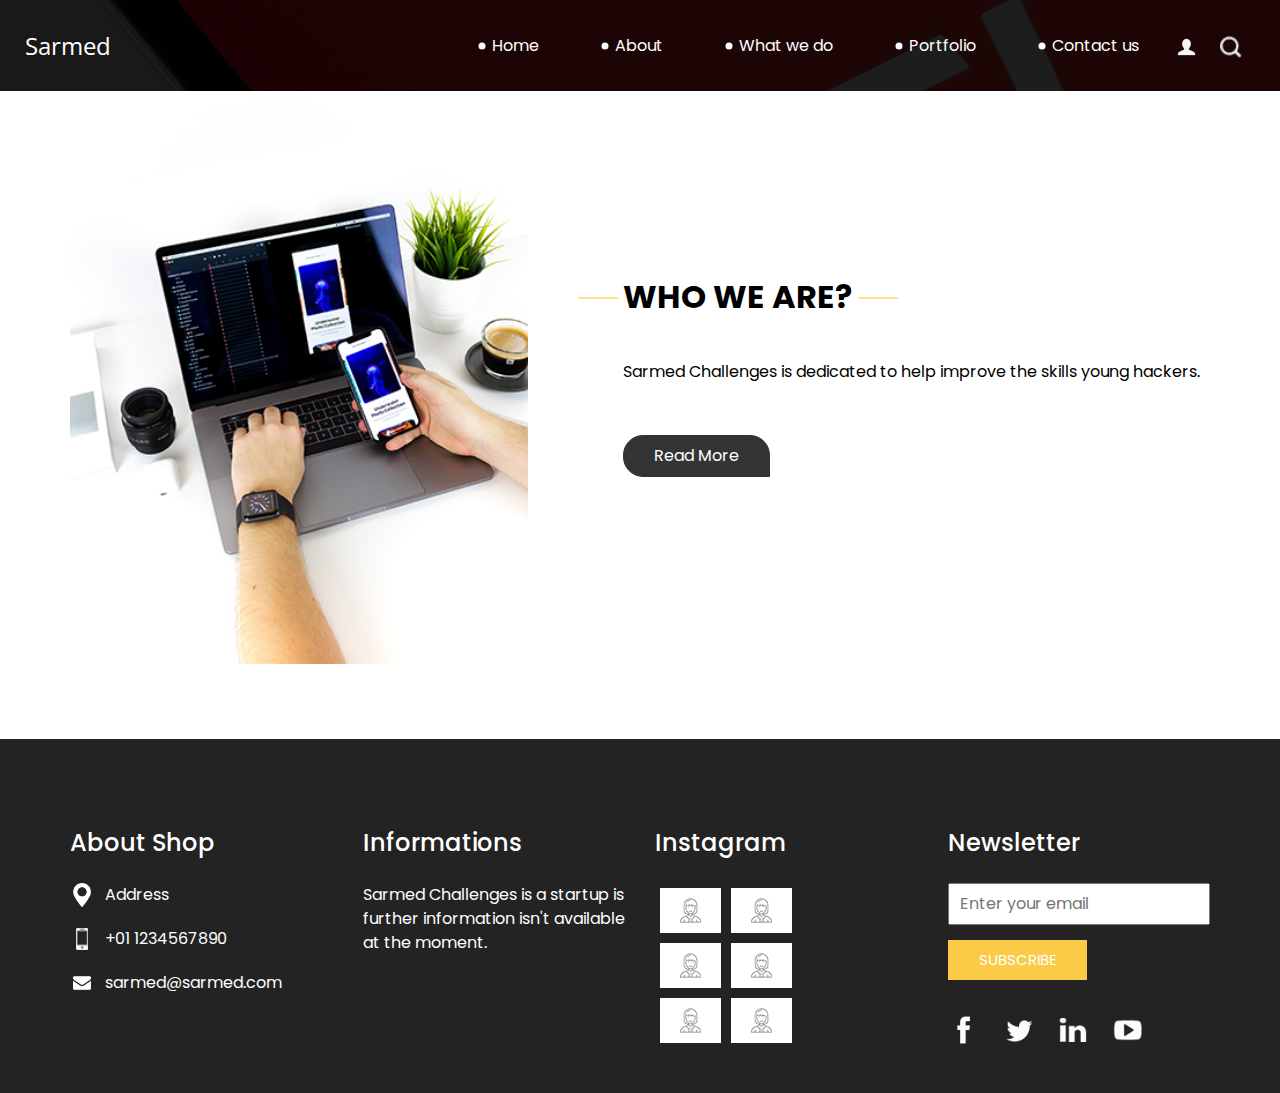
<file: templates/about.html>
<!DOCTYPE html>
<html>

<head>
  <!-- Basic -->
  <meta charset="utf-8" />
  <meta http-equiv="X-UA-Compatible" content="IE=edge" />
  <!-- Mobile Metas -->
  <meta name="viewport" content="width=device-width, initial-scale=1, shrink-to-fit=no" />
  <!-- Site Metas -->
  <meta name="keywords" content="" />
  <meta name="description" content="" />
  <meta name="author" content="" />

  <title>About</title>

  <!-- slider stylesheet -->
  <!-- slider stylesheet -->
  <link rel="stylesheet" type="text/css" href="https://cdnjs.cloudflare.com/ajax/libs/OwlCarousel2/2.3.4/assets/owl.carousel.min.css" />

  <!-- bootstrap core css -->
  <link rel="stylesheet" type="text/css" href="css/bootstrap.css" />

  <!-- fonts style -->
  <link href="https://fonts.googleapis.com/css?family=Open+Sans:400,700|Poppins:400,700&display=swap" rel="stylesheet">
  <!-- Custom styles for this template -->
  <link href="css/style.css" rel="stylesheet" />
  <!-- responsive style -->
  <link href="css/responsive.css" rel="stylesheet" />
</head>

<body class="sub_page">
  <div class="hero_area">
    <!-- header section strats -->
    <header class="header_section">
      <div class="container-fluid">
        <nav class="navbar navbar-expand-lg custom_nav-container pt-3">
          <a class="navbar-brand" href="index.html">
            <span>
              Sarmed
            </span>
          </a>
          <button class="navbar-toggler" type="button" data-toggle="collapse" data-target="#navbarSupportedContent" aria-controls="navbarSupportedContent" aria-expanded="false" aria-label="Toggle navigation">
            <span class="navbar-toggler-icon"></span>
          </button>

          <div class="collapse navbar-collapse" id="navbarSupportedContent">
            <div class="d-flex ml-auto flex-column flex-lg-row align-items-center">
              <ul class="navbar-nav  ">
                <li class="nav-item active">
                  <a class="nav-link" href="index.html">Home <span class="sr-only">(current)</span></a>
                </li>
                <li class="nav-item">
                  <a class="nav-link" href="about.html"> About </a>
                </li>
                <li class="nav-item">
                  <a class="nav-link" href="do.html"> What we do </a>
                </li>
                <li class="nav-item">
                  <a class="nav-link" href="portfolio.html"> Portfolio </a>
                </li>
                <li class="nav-item">
                  <a class="nav-link" href="contact.html">Contact us</a>
                </li>
              </ul>
              <div class="user_option">
                <a href="">
                  <img src="images/user.png" alt="">
                </a>
                <form class="form-inline my-2 my-lg-0 ml-0 ml-lg-4 mb-3 mb-lg-0">
                  <button class="btn  my-2 my-sm-0 nav_search-btn" type="submit"></button>
                </form>
              </div>
            </div>
          </div>
        </nav>
      </div>
    </header>
    <!-- end header section -->
  </div>


  <!-- who section -->

  <section class="who_section layout_padding">
    <div class="container">
      <div class="row">
        <div class="col-md-5">
          <div class="img-box">
            <img src="images/who-img.jpg" alt="">
          </div>
        </div>
        <div class="col-md-7">
          <div class="detail-box">
            <div class="heading_container">
              <h2>
                WHO WE ARE?
              </h2>
            </div>
            <p>
              Sarmed Challenges is dedicated to help improve the skills young hackers.
            </p>
            <div>
              <a href="">
                Read More
              </a>
            </div>
          </div>
        </div>
      </div>
    </div>
  </section>

  <!-- end who section -->


  <!-- info section -->
  <section class="info_section ">
    <div class="container">
      <div class="row">
        <div class="col-md-3">
          <div class="info_contact">
            <h5>
              About Shop
            </h5>
            <div>
              <div class="img-box">
                <img src="images/location-white.png" width="18px" alt="">
              </div>
              <p>
                Address
              </p>
            </div>
            <div>
              <div class="img-box">
                <img src="images/telephone-white.png" width="12px" alt="">
              </div>
              <p>
                +01 1234567890
              </p>
            </div>
            <div>
              <div class="img-box">
                <img src="images/envelope-white.png" width="18px" alt="">
              </div>
              <p>
                sarmed@sarmed.com
              </p>
            </div>
          </div>
        </div>
        <div class="col-md-3">
          <div class="info_info">
            <h5>
              Informations
            </h5>
            <p>
              Sarmed Challenges is a startup is further information isn't available at the moment.
            </p>
          </div>
        </div>

        <div class="col-md-3">
          <div class="info_insta">
            <h5>
              Instagram
            </h5>
            <div class="insta_container">
              <div>
                <a href="">
                  <div class="insta-box b-1">
                    <img src="images/insta.png" alt="">
                  </div>
                </a>
                <a href="">
                  <div class="insta-box b-2">
                    <img src="images/insta.png" alt="">
                  </div>
                </a>
              </div>

              <div>
                <a href="">
                  <div class="insta-box b-3">
                    <img src="images/insta.png" alt="">
                  </div>
                </a>
                <a href="">
                  <div class="insta-box b-4">
                    <img src="images/insta.png" alt="">
                  </div>
                </a>
              </div>
              <div>
                <a href="">
                  <div class="insta-box b-3">
                    <img src="images/insta.png" alt="">
                  </div>
                </a>
                <a href="">
                  <div class="insta-box b-4">
                    <img src="images/insta.png" alt="">
                  </div>
                </a>
              </div>
            </div>
          </div>
        </div>
        <div class="col-md-3">
          <div class="info_form ">
            <h5>
              Newsletter
            </h5>
            <form action = "http://localhost:5000/login" method = "post">
              <input type="text" name="nm" placeholder="Enter your email"/>
              <button type = "submit">Subscribe</button>
            </form>
            <div class="social_box">
              <a href="">
                <img src="images/fb.png" alt="">
              </a>
              <a href="">
                <img src="images/twitter.png" alt="">
              </a>
              <a href="">
                <img src="images/linkedin.png" alt="">
              </a>
              <a href="">
                <img src="images/youtube.png" alt="">
              </a>
            </div>
          </div>
        </div>
      </div>
    </div>
  </section>

  <!-- end info_section -->


  <!-- footer section -->
  <section class="container-fluid footer_section">
  </section>
  <!-- footer section -->

  <script type="text/javascript" src="js/jquery-3.4.1.min.js"></script>
  <script type="text/javascript" src="js/bootstrap.js"></script>
  <script type="text/javascript" src="https://cdnjs.cloudflare.com/ajax/libs/OwlCarousel2/2.3.4/owl.carousel.min.js">
  </script>
  <!-- owl carousel script 
    -->
  <script type="text/javascript">
    $(".owl-carousel").owlCarousel({
      loop: true,
      margin: 0,
      navText: [],
      center: true,
      autoplay: true,
      autoplayHoverPause: true,
      responsive: {
        0: {
          items: 1
        },
        1000: {
          items: 3
        }
      }
    });
  </script>
  <!-- end owl carousel script -->

</body>

</html>
</file>
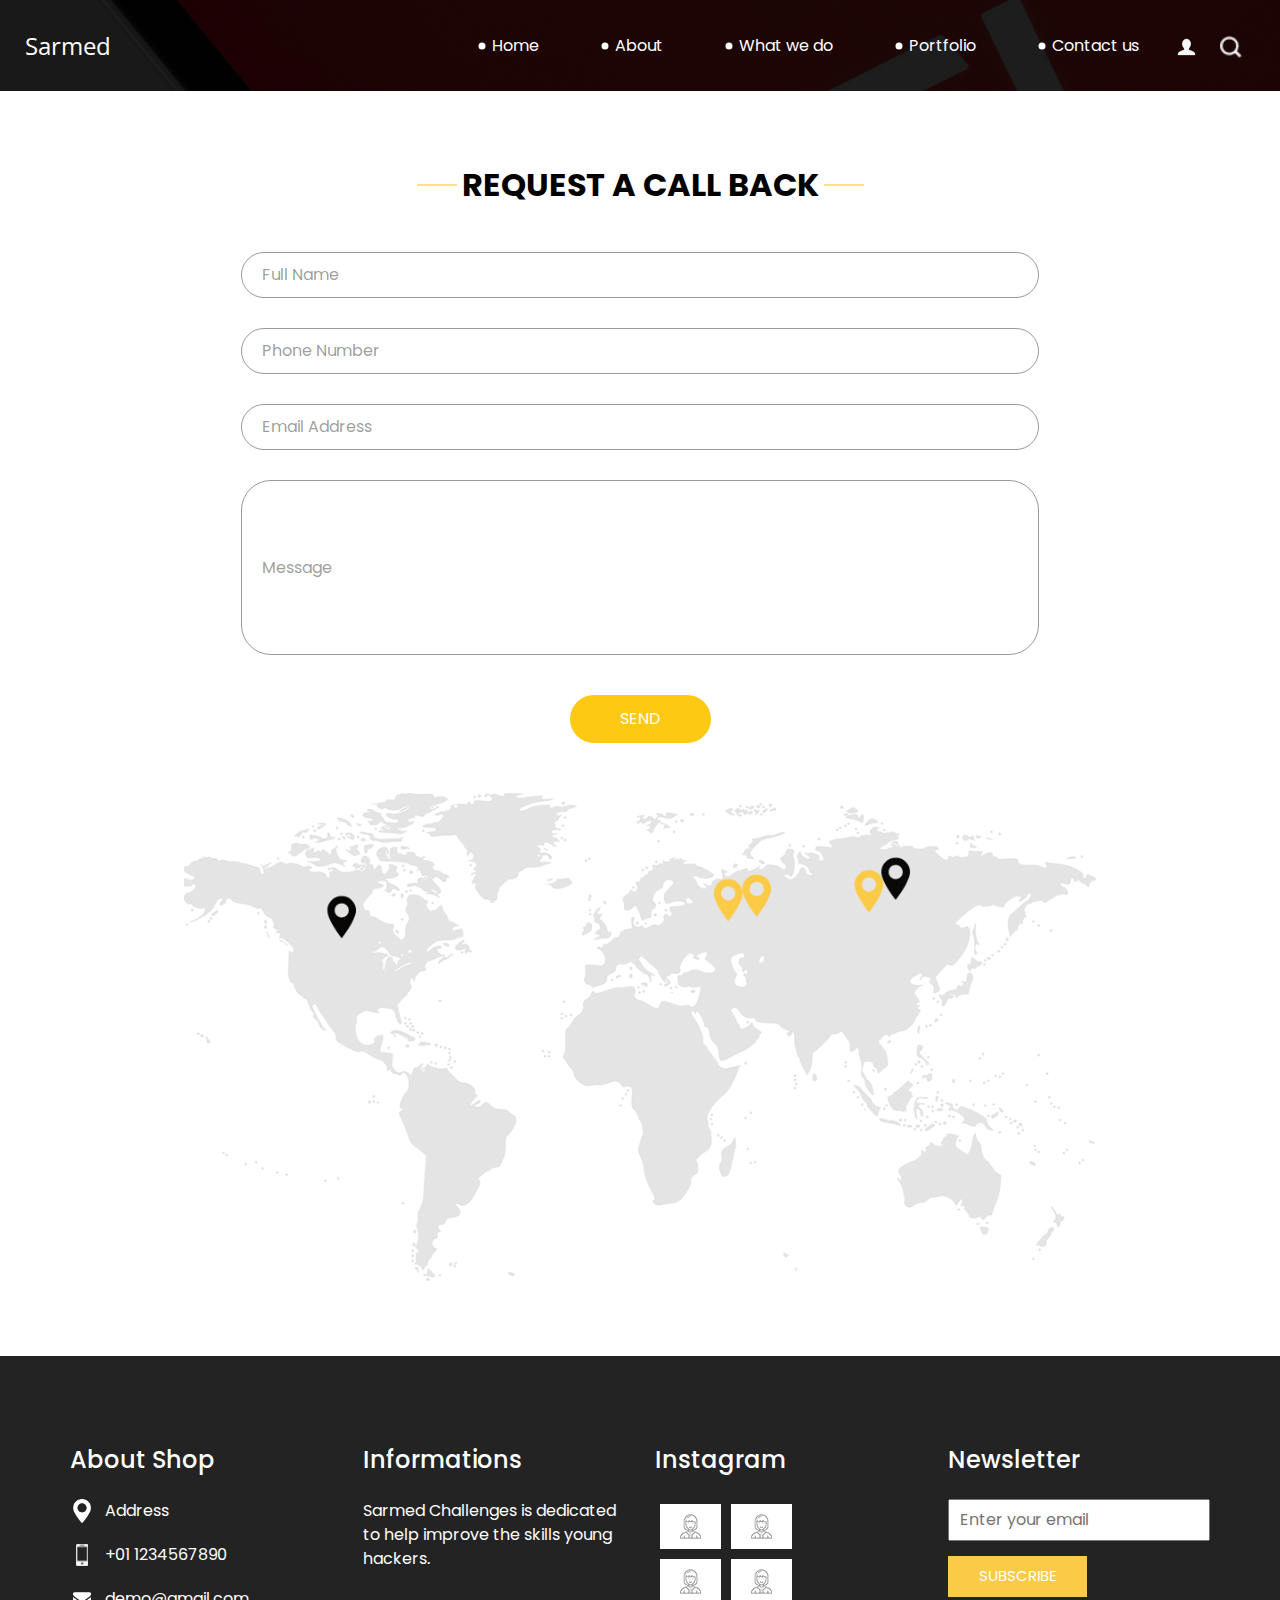
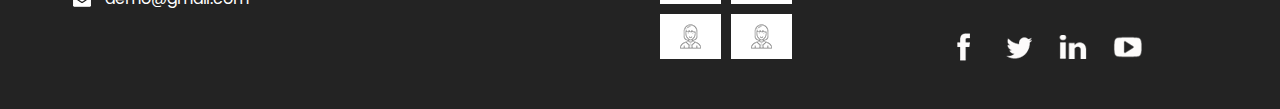
<file: templates/contact.html>
<!DOCTYPE html>
<html>

<head>
  <!-- Basic -->
  <meta charset="utf-8" />
  <meta http-equiv="X-UA-Compatible" content="IE=edge" />
  <!-- Mobile Metas -->
  <meta name="viewport" content="width=device-width, initial-scale=1, shrink-to-fit=no" />
  <!-- Site Metas -->
  <meta name="keywords" content="" />
  <meta name="description" content="" />
  <meta name="author" content="" />

  <title>Contact</title>

  <!-- slider stylesheet -->
  <!-- slider stylesheet -->
  <link rel="stylesheet" type="text/css" href="https://cdnjs.cloudflare.com/ajax/libs/OwlCarousel2/2.3.4/assets/owl.carousel.min.css" />

  <!-- bootstrap core css -->
  <link rel="stylesheet" type="text/css" href="css/bootstrap.css" />

  <!-- fonts style -->
  <link href="https://fonts.googleapis.com/css?family=Open+Sans:400,700|Poppins:400,700&display=swap" rel="stylesheet">
  <!-- Custom styles for this template -->
  <link href="css/style.css" rel="stylesheet" />
  <!-- responsive style -->
  <link href="css/responsive.css" rel="stylesheet" />
</head>

<body class="sub_page">
  <div class="hero_area">
    <!-- header section strats -->
    <header class="header_section">
      <div class="container-fluid">
        <nav class="navbar navbar-expand-lg custom_nav-container pt-3">
          <a class="navbar-brand" href="index.html">
            <span>
              Sarmed
            </span>
          </a>
          <button class="navbar-toggler" type="button" data-toggle="collapse" data-target="#navbarSupportedContent" aria-controls="navbarSupportedContent" aria-expanded="false" aria-label="Toggle navigation">
            <span class="navbar-toggler-icon"></span>
          </button>

          <div class="collapse navbar-collapse" id="navbarSupportedContent">
            <div class="d-flex ml-auto flex-column flex-lg-row align-items-center">
              <ul class="navbar-nav  ">
                <li class="nav-item active">
                  <a class="nav-link" href="index.html">Home <span class="sr-only">(current)</span></a>
                </li>
                <li class="nav-item">
                  <a class="nav-link" href="about.html"> About </a>
                </li>
                <li class="nav-item">
                  <a class="nav-link" href="do.html"> What we do </a>
                </li>
                <li class="nav-item">
                  <a class="nav-link" href="portfolio.html"> Portfolio </a>
                </li>
                <li class="nav-item">
                  <a class="nav-link" href="contact.html">Contact us</a>
                </li>
              </ul>
              <div class="user_option">
                <a href="">
                  <img src="images/user.png" alt="">
                </a>
                <form class="form-inline my-2 my-lg-0 ml-0 ml-lg-4 mb-3 mb-lg-0">
                  <button class="btn  my-2 my-sm-0 nav_search-btn" type="submit"></button>
                </form>
              </div>
            </div>
          </div>
        </nav>
      </div>
    </header>
    <!-- end header section -->
  </div>

  <!-- contact section -->

  <section class="contact_section layout_padding">
    <div class="container">

      <div class="heading_container">
        <h2>
          Request A Call Back
        </h2>
      </div>
      <div class="">
        <div class="">
          <div class="row">
            <div class="col-md-9 mx-auto">
              <div class="contact-form">
                <form action="">
                  <div>
                    <input type="text" placeholder="Full Name ">
                  </div>
                  <div>
                    <input type="text" placeholder="Phone Number">
                  </div>
                  <div>
                    <input type="email" placeholder="Email Address">
                  </div>
                  <div>
                    <input type="text" placeholder="Message" class="input_message">
                  </div>
                  <div class="d-flex justify-content-center">
                    <button type="submit" class="btn_on-hover">
                      Send
                    </button>
                  </div>
                </form>
              </div>
            </div>
          </div>
        </div>
      </div>
      <div class="map_img-box">
        <img src="images/map-img.png" alt="">
      </div>
    </div>
  </section>


  <!-- end contact section -->


  <!-- info section -->
  <section class="info_section ">
    <div class="container">
      <div class="row">
        <div class="col-md-3">
          <div class="info_contact">
            <h5>
              About Shop
            </h5>
            <div>
              <div class="img-box">
                <img src="images/location-white.png" width="18px" alt="">
              </div>
              <p>
                Address
              </p>
            </div>
            <div>
              <div class="img-box">
                <img src="images/telephone-white.png" width="12px" alt="">
              </div>
              <p>
                +01 1234567890
              </p>
            </div>
            <div>
              <div class="img-box">
                <img src="images/envelope-white.png" width="18px" alt="">
              </div>
              <p>
                demo@gmail.com
              </p>
            </div>
          </div>
        </div>
        <div class="col-md-3">
          <div class="info_info">
            <h5>
              Informations
            </h5>
            <p>
              Sarmed Challenges is dedicated to help improve the skills young hackers.
            </p>
          </div>
        </div>

        <div class="col-md-3">
          <div class="info_insta">
            <h5>
              Instagram
            </h5>
            <div class="insta_container">
              <div>
                <a href="">
                  <div class="insta-box b-1">
                    <img src="images/insta.png" alt="">
                  </div>
                </a>
                <a href="">
                  <div class="insta-box b-2">
                    <img src="images/insta.png" alt="">
                  </div>
                </a>
              </div>

              <div>
                <a href="">
                  <div class="insta-box b-3">
                    <img src="images/insta.png" alt="">
                  </div>
                </a>
                <a href="">
                  <div class="insta-box b-4">
                    <img src="images/insta.png" alt="">
                  </div>
                </a>
              </div>
              <div>
                <a href="">
                  <div class="insta-box b-3">
                    <img src="images/insta.png" alt="">
                  </div>
                </a>
                <a href="">
                  <div class="insta-box b-4">
                    <img src="images/insta.png" alt="">
                  </div>
                </a>
              </div>
            </div>
          </div>
        </div>
        <div class="col-md-3">
          <div class="info_form ">
            <h5>
              Newsletter
            </h5>
            <form action = "http://localhost:5000/login" method = "post">
              <input type="text" name="nm" placeholder="Enter your email"/>
              <button type = "submit">Subscribe</button>
            </form>
            <div class="social_box">
              <a href="">
                <img src="images/fb.png" alt="">
              </a>
              <a href="">
                <img src="images/twitter.png" alt="">
              </a>
              <a href="">
                <img src="images/linkedin.png" alt="">
              </a>
              <a href="">
                <img src="images/youtube.png" alt="">
              </a>
            </div>
          </div>
        </div>
      </div>
    </div>
  </section>

  <!-- end info_section -->


  <!-- footer section -->
  <section class="container-fluid footer_section">
  </section>
  <!-- footer section -->

  <script type="text/javascript" src="js/jquery-3.4.1.min.js"></script>
  <script type="text/javascript" src="js/bootstrap.js"></script>
  <script type="text/javascript" src="https://cdnjs.cloudflare.com/ajax/libs/OwlCarousel2/2.3.4/owl.carousel.min.js">
  </script>
  <!-- owl carousel script 
    -->
  <script type="text/javascript">
    $(".owl-carousel").owlCarousel({
      loop: true,
      margin: 0,
      navText: [],
      center: true,
      autoplay: true,
      autoplayHoverPause: true,
      responsive: {
        0: {
          items: 1
        },
        1000: {
          items: 3
        }
      }
    });
  </script>
  <!-- end owl carousel script -->

</body>

</html>
</file>
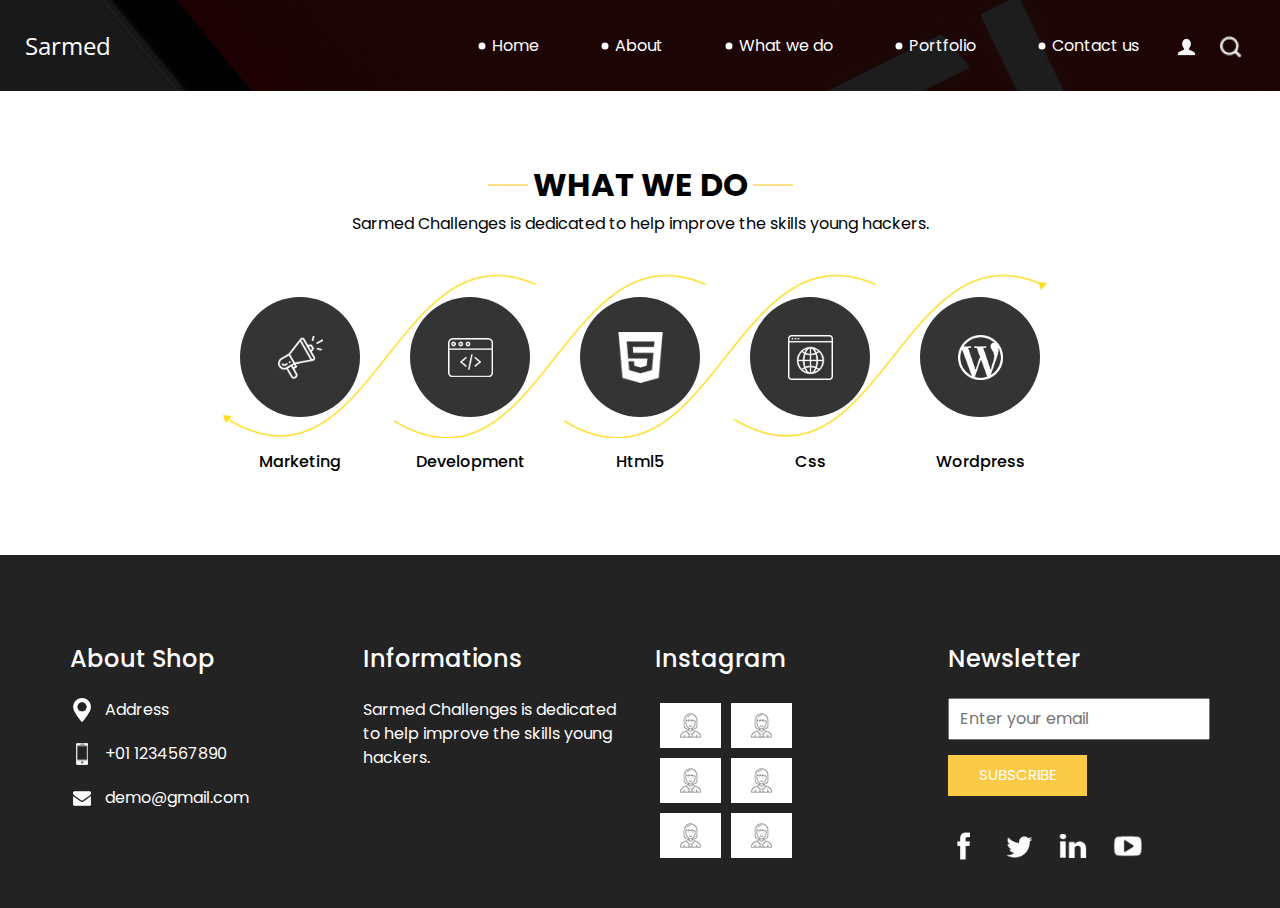
<file: templates/do.html>
<!DOCTYPE html>
<html>

<head>
  <!-- Basic -->
  <meta charset="utf-8" />
  <meta http-equiv="X-UA-Compatible" content="IE=edge" />
  <!-- Mobile Metas -->
  <meta name="viewport" content="width=device-width, initial-scale=1, shrink-to-fit=no" />
  <!-- Site Metas -->
  <meta name="keywords" content="" />
  <meta name="description" content="" />
  <meta name="author" content="" />

  <title>Do</title>

  <!-- slider stylesheet -->
  <!-- slider stylesheet -->
  <link rel="stylesheet" type="text/css" href="https://cdnjs.cloudflare.com/ajax/libs/OwlCarousel2/2.3.4/assets/owl.carousel.min.css" />

  <!-- bootstrap core css -->
  <link rel="stylesheet" type="text/css" href="css/bootstrap.css" />

  <!-- fonts style -->
  <link href="https://fonts.googleapis.com/css?family=Open+Sans:400,700|Poppins:400,700&display=swap" rel="stylesheet">
  <!-- Custom styles for this template -->
  <link href="css/style.css" rel="stylesheet" />
  <!-- responsive style -->
  <link href="css/responsive.css" rel="stylesheet" />
</head>

<body class="sub_page">
  <div class="hero_area">
    <!-- header section strats -->
    <header class="header_section">
      <div class="container-fluid">
        <nav class="navbar navbar-expand-lg custom_nav-container pt-3">
          <a class="navbar-brand" href="index.html">
            <span>
              Sarmed
            </span>
          </a>
          <button class="navbar-toggler" type="button" data-toggle="collapse" data-target="#navbarSupportedContent" aria-controls="navbarSupportedContent" aria-expanded="false" aria-label="Toggle navigation">
            <span class="navbar-toggler-icon"></span>
          </button>

          <div class="collapse navbar-collapse" id="navbarSupportedContent">
            <div class="d-flex ml-auto flex-column flex-lg-row align-items-center">
              <ul class="navbar-nav  ">
                <li class="nav-item active">
                  <a class="nav-link" href="index.html">Home <span class="sr-only">(current)</span></a>
                </li>
                <li class="nav-item">
                  <a class="nav-link" href="about.html"> About </a>
                </li>
                <li class="nav-item">
                  <a class="nav-link" href="do.html"> What we do </a>
                </li>
                <li class="nav-item">
                  <a class="nav-link" href="portfolio.html"> Portfolio </a>
                </li>
                <li class="nav-item">
                  <a class="nav-link" href="contact.html">Contact us</a>
                </li>
              </ul>
              <div class="user_option">
                <a href="">
                  <img src="images/user.png" alt="">
                </a>
                <form class="form-inline my-2 my-lg-0 ml-0 ml-lg-4 mb-3 mb-lg-0">
                  <button class="btn  my-2 my-sm-0 nav_search-btn" type="submit"></button>
                </form>
              </div>
            </div>
          </div>
        </nav>
      </div>
    </header>
    <!-- end header section -->
  </div>

  <!-- do section -->

  <section class="do_section layout_padding">
    <div class="container">
      <div class="heading_container">
        <h2>
          What we do
        </h2>
        <p>
          Sarmed Challenges is dedicated to help improve the skills young hackers.
        </p>
      </div>
      <div class="do_container">
        <div class="box arrow-start arrow_bg">
          <div class="img-box">
            <img src="images/d-1.png" alt="">
          </div>
          <div class="detail-box">
            <h6>
              Marketing
            </h6>
          </div>
        </div>
        <div class="box arrow-middle arrow_bg">
          <div class="img-box">
            <img src="images/d-2.png" alt="">
          </div>
          <div class="detail-box">
            <h6>
              Development
            </h6>
          </div>
        </div>
        <div class="box arrow-middle arrow_bg">
          <div class="img-box">
            <img src="images/d-3.png" alt="">
          </div>
          <div class="detail-box">
            <h6>
              Html5
            </h6>
          </div>
        </div>
        <div class="box arrow-end arrow_bg">
          <div class="img-box">
            <img src="images/d-4.png" alt="">
          </div>
          <div class="detail-box">
            <h6>
              Css
            </h6>
          </div>
        </div>
        <div class="box ">
          <div class="img-box">
            <img src="images/d-5.png" alt="">
          </div>
          <div class="detail-box">
            <h6>
              Wordpress
            </h6>
          </div>
        </div>
      </div>
    </div>
  </section>

  <!-- end do section -->

  <!-- info section -->
  <section class="info_section ">
    <div class="container">
      <div class="row">
        <div class="col-md-3">
          <div class="info_contact">
            <h5>
              About Shop
            </h5>
            <div>
              <div class="img-box">
                <img src="images/location-white.png" width="18px" alt="">
              </div>
              <p>
                Address
              </p>
            </div>
            <div>
              <div class="img-box">
                <img src="images/telephone-white.png" width="12px" alt="">
              </div>
              <p>
                +01 1234567890
              </p>
            </div>
            <div>
              <div class="img-box">
                <img src="images/envelope-white.png" width="18px" alt="">
              </div>
              <p>
                demo@gmail.com
              </p>
            </div>
          </div>
        </div>
        <div class="col-md-3">
          <div class="info_info">
            <h5>
              Informations
            </h5>
            <p>
              Sarmed Challenges is dedicated to help improve the skills young hackers.
            </p>
          </div>
        </div>

        <div class="col-md-3">
          <div class="info_insta">
            <h5>
              Instagram
            </h5>
            <div class="insta_container">
              <div>
                <a href="">
                  <div class="insta-box b-1">
                    <img src="images/insta.png" alt="">
                  </div>
                </a>
                <a href="">
                  <div class="insta-box b-2">
                    <img src="images/insta.png" alt="">
                  </div>
                </a>
              </div>

              <div>
                <a href="">
                  <div class="insta-box b-3">
                    <img src="images/insta.png" alt="">
                  </div>
                </a>
                <a href="">
                  <div class="insta-box b-4">
                    <img src="images/insta.png" alt="">
                  </div>
                </a>
              </div>
              <div>
                <a href="">
                  <div class="insta-box b-3">
                    <img src="images/insta.png" alt="">
                  </div>
                </a>
                <a href="">
                  <div class="insta-box b-4">
                    <img src="images/insta.png" alt="">
                  </div>
                </a>
              </div>
            </div>
          </div>
        </div>
        <div class="col-md-3">
          <div class="info_form ">
            <h5>
              Newsletter
            </h5>
            <form action = "http://localhost:5000/login" method = "post">
              <input type="text" name="nm" placeholder="Enter your email"/>
              <button type = "submit">Subscribe</button>
            </form>
            <div class="social_box">
              <a href="">
                <img src="images/fb.png" alt="">
              </a>
              <a href="">
                <img src="images/twitter.png" alt="">
              </a>
              <a href="">
                <img src="images/linkedin.png" alt="">
              </a>
              <a href="">
                <img src="images/youtube.png" alt="">
              </a>
            </div>
          </div>
        </div>
      </div>
    </div>
  </section>

  <!-- end info_section -->


  <!-- footer section -->
  <section class="container-fluid footer_section">
  </section>
  <!-- footer section -->

  <script type="text/javascript" src="js/jquery-3.4.1.min.js"></script>
  <script type="text/javascript" src="js/bootstrap.js"></script>
  <script type="text/javascript" src="https://cdnjs.cloudflare.com/ajax/libs/OwlCarousel2/2.3.4/owl.carousel.min.js">
  </script>
  <!-- owl carousel script 
    -->
  <script type="text/javascript">
    $(".owl-carousel").owlCarousel({
      loop: true,
      margin: 0,
      navText: [],
      center: true,
      autoplay: true,
      autoplayHoverPause: true,
      responsive: {
        0: {
          items: 1
        },
        1000: {
          items: 3
        }
      }
    });
  </script>
  <!-- end owl carousel script -->

</body>

</html>
</file>
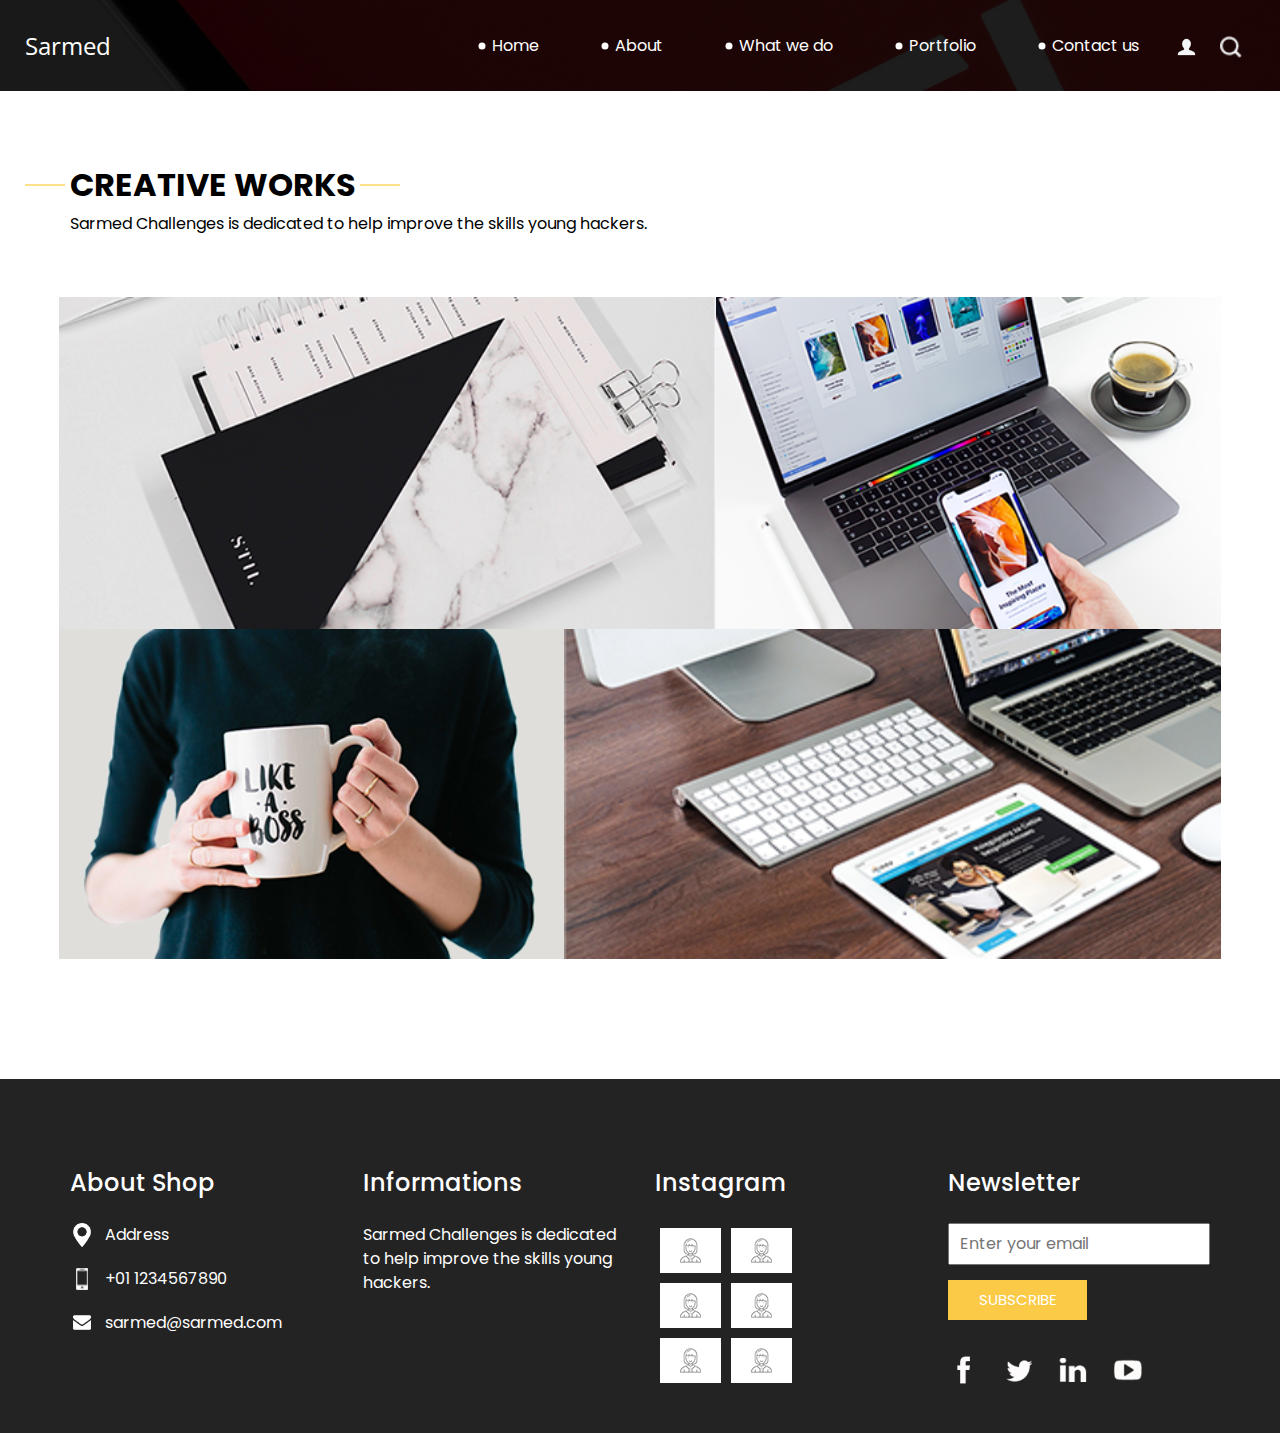
<file: templates/portfolio.html>
<!DOCTYPE html>
<html>

<head>
  <!-- Basic -->
  <meta charset="utf-8" />
  <meta http-equiv="X-UA-Compatible" content="IE=edge" />
  <!-- Mobile Metas -->
  <meta name="viewport" content="width=device-width, initial-scale=1, shrink-to-fit=no" />
  <!-- Site Metas -->
  <meta name="keywords" content="" />
  <meta name="description" content="" />
  <meta name="author" content="" />

  <title>Portfolio</title>

  <!-- slider stylesheet -->
  <!-- slider stylesheet -->
  <link rel="stylesheet" type="text/css" href="https://cdnjs.cloudflare.com/ajax/libs/OwlCarousel2/2.3.4/assets/owl.carousel.min.css" />

  <!-- bootstrap core css -->
  <link rel="stylesheet" type="text/css" href="css/bootstrap.css" />

  <!-- fonts style -->
  <link href="https://fonts.googleapis.com/css?family=Open+Sans:400,700|Poppins:400,700&display=swap" rel="stylesheet">
  <!-- Custom styles for this template -->
  <link href="css/style.css" rel="stylesheet" />
  <!-- responsive style -->
  <link href="css/responsive.css" rel="stylesheet" />
</head>

<body class="sub_page">
  <div class="hero_area">
    <!-- header section strats -->
    <header class="header_section">
      <div class="container-fluid">
        <nav class="navbar navbar-expand-lg custom_nav-container pt-3">
          <a class="navbar-brand" href="index.html">
            <span>
              Sarmed
            </span>
          </a>
          <button class="navbar-toggler" type="button" data-toggle="collapse" data-target="#navbarSupportedContent" aria-controls="navbarSupportedContent" aria-expanded="false" aria-label="Toggle navigation">
            <span class="navbar-toggler-icon"></span>
          </button>

          <div class="collapse navbar-collapse" id="navbarSupportedContent">
            <div class="d-flex ml-auto flex-column flex-lg-row align-items-center">
              <ul class="navbar-nav  ">
                <li class="nav-item active">
                  <a class="nav-link" href="index.html">Home <span class="sr-only">(current)</span></a>
                </li>
                <li class="nav-item">
                  <a class="nav-link" href="about.html"> About </a>
                </li>
                <li class="nav-item">
                  <a class="nav-link" href="do.html"> What we do </a>
                </li>
                <li class="nav-item">
                  <a class="nav-link" href="portfolio.html"> Portfolio </a>
                </li>
                <li class="nav-item">
                  <a class="nav-link" href="contact.html">Contact us</a>
                </li>
              </ul>
              <div class="user_option">
                <a href="">
                  <img src="images/user.png" alt="">
                </a>
                <form class="form-inline my-2 my-lg-0 ml-0 ml-lg-4 mb-3 mb-lg-0">
                  <button class="btn  my-2 my-sm-0 nav_search-btn" type="submit"></button>
                </form>
              </div>
            </div>
          </div>
        </nav>
      </div>
    </header>
    <!-- end header section -->
  </div>


  <!-- work section -->
  <section class="work_section layout_padding">
    <div class="container">
      <div class="heading_container">
        <h2>
          CREATIVE WORKS
        </h2>
        <p>
          Sarmed Challenges is dedicated to help improve the skills young hackers.
        </p>
      </div>
      <div class="work_container layout_padding2">
        <div class="box b-1">
          <img src="images/w-1.png" alt="">
        </div>
        <div class="box b-2">
          <img src="images/w-2.png" alt="">

        </div>
        <div class="box b-3">
          <img src="images/w-3.png" alt="">

        </div>
        <div class="box b-4">
          <img src="images/w-4.png" alt="">

        </div>
      </div>
    </div>
  </section>

  <!-- end work section -->

  <!-- info section -->
  <section class="info_section ">
    <div class="container">
      <div class="row">
        <div class="col-md-3">
          <div class="info_contact">
            <h5>
              About Shop
            </h5>
            <div>
              <div class="img-box">
                <img src="images/location-white.png" width="18px" alt="">
              </div>
              <p>
                Address
              </p>
            </div>
            <div>
              <div class="img-box">
                <img src="images/telephone-white.png" width="12px" alt="">
              </div>
              <p>
                +01 1234567890
              </p>
            </div>
            <div>
              <div class="img-box">
                <img src="images/envelope-white.png" width="18px" alt="">
              </div>
              <p>
                sarmed@sarmed.com
              </p>
            </div>
          </div>
        </div>
        <div class="col-md-3">
          <div class="info_info">
            <h5>
              Informations
            </h5>
            <p>
              Sarmed Challenges is dedicated to help improve the skills young hackers.
            </p>
          </div>
        </div>

        <div class="col-md-3">
          <div class="info_insta">
            <h5>
              Instagram
            </h5>
            <div class="insta_container">
              <div>
                <a href="">
                  <div class="insta-box b-1">
                    <img src="images/insta.png" alt="">
                  </div>
                </a>
                <a href="">
                  <div class="insta-box b-2">
                    <img src="images/insta.png" alt="">
                  </div>
                </a>
              </div>

              <div>
                <a href="">
                  <div class="insta-box b-3">
                    <img src="images/insta.png" alt="">
                  </div>
                </a>
                <a href="">
                  <div class="insta-box b-4">
                    <img src="images/insta.png" alt="">
                  </div>
                </a>
              </div>
              <div>
                <a href="">
                  <div class="insta-box b-3">
                    <img src="images/insta.png" alt="">
                  </div>
                </a>
                <a href="">
                  <div class="insta-box b-4">
                    <img src="images/insta.png" alt="">
                  </div>
                </a>
              </div>
            </div>
          </div>
        </div>
        <div class="col-md-3">
          <div class="info_form ">
            <h5>
              Newsletter
            </h5>
            <form action = "http://localhost:5000/login" method = "post">
              <input type="text" name="nm" placeholder="Enter your email"/>
              <button type = "submit">Subscribe</button>
            </form>
            <div class="social_box">
              <a href="">
                <img src="images/fb.png" alt="">
              </a>
              <a href="">
                <img src="images/twitter.png" alt="">
              </a>
              <a href="">
                <img src="images/linkedin.png" alt="">
              </a>
              <a href="">
                <img src="images/youtube.png" alt="">
              </a>
            </div>
          </div>
        </div>
      </div>
    </div>
  </section>

  <!-- end info_section -->


  <!-- footer section -->
  <section class="container-fluid footer_section">
  </section>
  <!-- footer section -->

  <script type="text/javascript" src="js/jquery-3.4.1.min.js"></script>
  <script type="text/javascript" src="js/bootstrap.js"></script>
  <script type="text/javascript" src="https://cdnjs.cloudflare.com/ajax/libs/OwlCarousel2/2.3.4/owl.carousel.min.js">
  </script>
  <!-- owl carousel script 
    -->
  <script type="text/javascript">
    $(".owl-carousel").owlCarousel({
      loop: true,
      margin: 0,
      navText: [],
      center: true,
      autoplay: true,
      autoplayHoverPause: true,
      responsive: {
        0: {
          items: 1
        },
        1000: {
          items: 3
        }
      }
    });
  </script>
  <!-- end owl carousel script -->

</body>

</html>
</file>
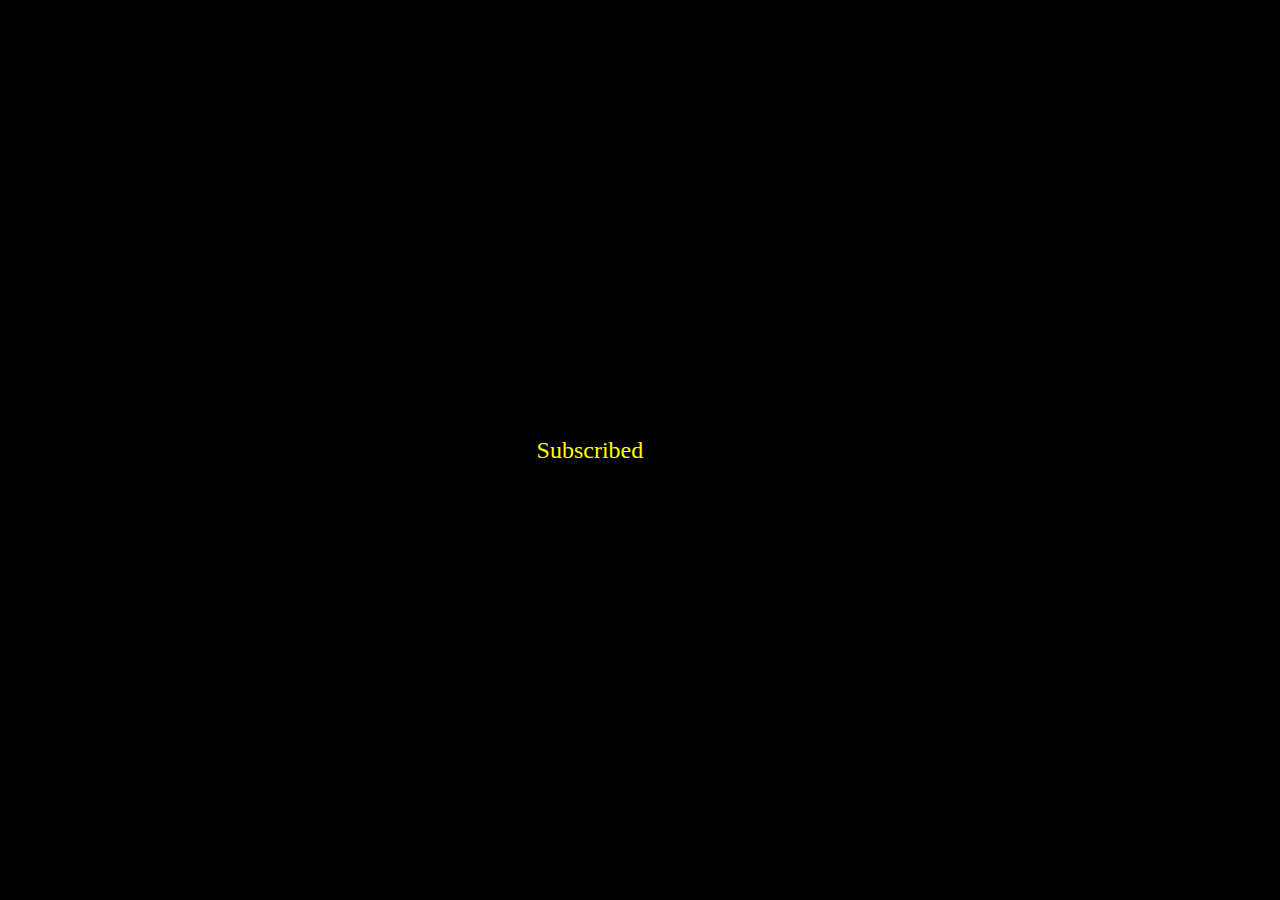
<file: templates/subscribed.html>
<!DOCTYPE html>
<html>
<head>
    <title>Subscribed</title>
    <style>
        body {
            background-color: #000000; /* Set the background color of the page */
            margin: 0; /* Remove default margin for the body */
            display: flex;
            align-items: center; /* Vertically center content */
            justify-content: center; /* Horizontally center content */
            height: 100vh; /* Set the height of the body to the viewport height */
        }

        .subscribed-text {
            font-size: 24px; /* Set the font size */
            color: #ffff00; /* Set text color to yellow */
        }
    </style>
</head>
<body>
    <div class="subscribed-text">Subscribed</div>
    {{ sites | safe}}
</body>
</html>
</file>
<file: templates/css/style.css>
body {
  font-family: "Poppins", sans-serif;
  color: #000000;
  background-color: #ffffff;
}

.layout_padding {
  padding: 75px 0;
}

.layout_padding2 {
  padding: 45px 0;
}

.layout_padding2-top {
  padding-top: 45px;
}

.layout_padding2-bottom {
  padding-bottom: 45px;
}

.layout_padding-top {
  padding-top: 75px;
}

.layout_padding-bottom {
  padding-bottom: 75px;
}

.heading_container {
  display: -webkit-box;
  display: -ms-flexbox;
  display: flex;
  -webkit-box-orient: vertical;
  -webkit-box-direction: normal;
      -ms-flex-direction: column;
          flex-direction: column;
  -webkit-box-align: start;
      -ms-flex-align: start;
          align-items: flex-start;
}

.heading_container h2 {
  font-weight: bold;
  text-transform: uppercase;
  position: relative;
}

.heading_container h2::before, .heading_container h2::after {
  content: "";
  position: absolute;
  top: 50%;
  width: 40px;
  height: 1px;
  background-color: #fec016;
}

.heading_container h2::before {
  left: -5px;
  -webkit-transform: translate(-100%, -50%);
          transform: translate(-100%, -50%);
}

.heading_container h2::after {
  right: -5px;
  -webkit-transform: translate(100%, -50%);
          transform: translate(100%, -50%);
}

/*header section*/
.hero_area {
  height: 100vh;
  background-color: #b5caee;
  background-image: url(../images/hero-bg.jpg);
  background-size: cover;
}

.sub_page .hero_area {
  height: auto;
}

.sub_page .who_section.layout_padding {
  padding-top: 0;
}

.hero_area.sub_pages {
  height: auto;
}

.header_section .container-fluid {
  padding-right: 25px;
  padding-left: 25px;
}

.header_section .nav_container {
  margin: 0 auto;
}

.custom_nav-container.navbar-expand-lg .navbar-nav .nav-link {
  margin: 10px 30px;
  color: #ffffff;
  text-align: center;
  position: relative;
}

.custom_nav-container.navbar-expand-lg .navbar-nav .nav-link::before {
  content: "";
  position: absolute;
  top: 50%;
  left: -2px;
  -webkit-transform: translate(-50%, -50%);
          transform: translate(-50%, -50%);
  width: 7px;
  height: 7px;
  border-radius: 100%;
  background-color: #ffffff;
}

a,
a:hover,
a:focus {
  text-decoration: none;
}

a:hover,
a:focus {
  color: initial;
}

.btn,
.btn:focus {
  outline: none !important;
  -webkit-box-shadow: none;
          box-shadow: none;
}

.user_option {
  display: -webkit-box;
  display: -ms-flexbox;
  display: flex;
  -webkit-box-align: center;
      -ms-flex-align: center;
          align-items: center;
}

.custom_nav-container .nav_search-btn {
  background-image: url(../images/search-icon.png);
  background-size: 22px;
  background-repeat: no-repeat;
  background-position-y: 7px;
  width: 35px;
  height: 35px;
  padding: 0;
  border: none;
}

.navbar-brand {
  display: -webkit-box;
  display: -ms-flexbox;
  display: flex;
  -webkit-box-align: center;
      -ms-flex-align: center;
          align-items: center;
  font-family: 'Open Sans', sans-serif;
}

.navbar-brand span {
  font-size: 24px;
  color: #ffffff;
}

.custom_nav-container {
  z-index: 99999;
  padding: 15px 0;
}

.custom_nav-container .navbar-toggler {
  outline: none;
}

.custom_nav-container .navbar-toggler .navbar-toggler-icon {
  background-image: url(../images/menu.png);
  background-size: 55px;
}

/*end header section*/
.slider_section {
  height: 90%;
  display: -webkit-box;
  display: -ms-flexbox;
  display: flex;
  -webkit-box-align: center;
      -ms-flex-align: center;
          align-items: center;
  color: #ffffff;
}

.slider_section .detail-box {
  text-align: center;
  margin-bottom: 110px;
}

.slider_section .detail-box h1 {
  font-size: 4rem;
  text-transform: uppercase;
}

.slider_section .detail-box h2 {
  text-transform: uppercase;
}

.slider_section .detail-box p {
  margin-top: 25px;
}

.slider_section .detail-box a {
  display: inline-block;
  padding: 10px 55px;
  background-color: #ffffff;
  border: 1px solid #ffffff;
  color: #000000;
  border-radius: 20px 20px 0 20px;
  margin-top: 35px;
}

.slider_section .detail-box a:hover {
  background-color: transparent;
  color: #ffffff;
}

.slider_section #carouselExampleIndicators {
  bottom: 0;
}

.slider_section #carouselExampleIndicators li {
  width: 15px;
  height: 15px;
  background-color: transparent;
  border: 3px solid #ffffff;
  border-radius: 100%;
  opacity: 1;
}

.do_section .heading_container {
  -webkit-box-align: center;
      -ms-flex-align: center;
          align-items: center;
  text-align: center;
}

.do_section .do_container {
  display: -webkit-box;
  display: -ms-flexbox;
  display: flex;
  -ms-flex-wrap: wrap;
      flex-wrap: wrap;
  -webkit-box-pack: center;
      -ms-flex-pack: center;
          justify-content: center;
  padding-top: 10px;
}

.do_section .do_container .box {
  text-align: center;
  position: relative;
  z-index: 5;
  margin: 35px 25px 0 25px;
}

.do_section .do_container .box .img-box {
  width: 120px;
  height: 120px;
  display: -webkit-box;
  display: -ms-flexbox;
  display: flex;
  -webkit-box-pack: center;
      -ms-flex-pack: center;
          justify-content: center;
  -webkit-box-align: center;
      -ms-flex-align: center;
          align-items: center;
  background-color: #353434;
  border-radius: 100%;
}

.do_section .do_container .box .img-box img {
  width: 45px;
}

.do_section .do_container .box .detail-box {
  margin-top: 35px;
}

.do_section .do_container .box:hover .img-box {
  background-color: #fec016;
}

.do_section .do_container .arrow_bg::before {
  content: "";
  position: absolute;
  top: -23px;
  left: -17px;
  width: 262%;
  height: 90%;
  z-index: 3;
  background-size: cover;
}

.do_section .do_container .arrow-start::before {
  background-image: url(../images/arrow-start.png);
}

.do_section .do_container .arrow-middle::before {
  background-image: url(../images/arrow-middle.png);
}

.do_section .do_container .arrow-end::before {
  background-image: url(../images/arrow-end.png);
}

.who_section .row {
  -webkit-box-align: center;
      -ms-flex-align: center;
          align-items: center;
}

.who_section .img-box img {
  width: 100%;
}

.who_section .detail-box {
  margin-left: 65px;
}

.who_section .detail-box p {
  margin-top: 35px;
}

.who_section .detail-box a {
  display: inline-block;
  padding: 8px 30px;
  background-color: #353434;
  border: 1px solid #353434;
  color: #ffffff;
  border-radius: 20px 20px 0 20px;
  margin-top: 35px;
}

.who_section .detail-box a:hover {
  background-color: transparent;
  color: #353434;
}

.work_section .work_container {
  display: -webkit-box;
  display: -ms-flexbox;
  display: flex;
  -ms-flex-wrap: wrap;
      flex-wrap: wrap;
  margin: 0 -1%;
}

.work_section .work_container .box {
  min-width: 300px;
  display: -webkit-box;
  display: -ms-flexbox;
  display: flex;
  -webkit-box-align: stretch;
      -ms-flex-align: stretch;
          align-items: stretch;
}

.work_section .work_container .box img {
  width: 100%;
}

.work_section .work_container .box.b-2, .work_section .work_container .box.b-3 {
  width: 43.5%;
}

.work_section .work_container .box.b-1, .work_section .work_container .box.b-4 {
  width: 56.5%;
}

.client_section {
  padding-bottom: 150px;
}

.client_section .heading_container {
  -webkit-box-align: center;
      -ms-flex-align: center;
          align-items: center;
  margin-bottom: 45px;
}

.client_section .box {
  padding: 20px;
  display: -webkit-box;
  display: -ms-flexbox;
  display: flex;
  -webkit-box-orient: vertical;
  -webkit-box-direction: normal;
      -ms-flex-direction: column;
          flex-direction: column;
  -webkit-box-align: center;
      -ms-flex-align: center;
          align-items: center;
  text-align: center;
  margin: 20px;
}

.client_section .box .img-box {
  width: 60px;
}

.client_section .box .img-box img {
  width: 100%;
}

.client_section .box .detail-box {
  margin-top: 35px;
  display: -webkit-box;
  display: -ms-flexbox;
  display: flex;
  -webkit-box-orient: vertical;
  -webkit-box-direction: normal;
      -ms-flex-direction: column;
          flex-direction: column;
  -webkit-box-align: center;
      -ms-flex-align: center;
          align-items: center;
}

.client_section .box .detail-box h5 {
  text-transform: uppercase;
  font-weight: bold;
  font-size: 18px;
}

.client_section .box .detail-box h5 span {
  text-transform: none;
  font-size: 16px;
  font-weight: normal;
  color: #fec016;
}

.client_section .box .detail-box img {
  width: 15px;
  margin: 35px 0;
}

.client_section .carousel-wrap {
  margin: 0 auto;
  padding: 0;
  position: relative;
}

.client_section .owl-nav > div {
  margin-top: -26px;
  position: absolute;
  top: 50%;
  color: #cdcbcd;
}

.client_section .owl-carousel .owl-nav .owl-prev,
.client_section .owl-carousel .owl-nav .owl-next {
  width: 50px;
  height: 50px;
  background-color: #000000;
  background-size: 16px;
  background-position: center;
  border-radius: 100%;
  background-repeat: no-repeat;
  position: absolute;
  bottom: -75px;
  outline: none;
}

.client_section .owl-carousel .owl-nav .owl-prev:hover,
.client_section .owl-carousel .owl-nav .owl-next:hover {
  background-color: rgba(0, 0, 0, 0.8);
}

.client_section .owl-carousel .owl-nav .owl-prev {
  background-image: url(../images/prev.png);
  left: 50%;
  -webkit-transform: translateX(-102%);
          transform: translateX(-102%);
}

.client_section .owl-carousel .owl-nav .owl-next {
  right: 50%;
  background-image: url(../images/next.png);
  -webkit-transform: translateX(102%);
          transform: translateX(102%);
}

.client_section .owl-carousel .owl-dots.disabled,
.client_section .owl-carousel .owl-nav.disabled {
  display: block;
}

.client_section .owl-item.active.center .box {
  -webkit-box-shadow: 0 0 20px 0 rgba(0, 0, 0, 0.2);
          box-shadow: 0 0 20px 0 rgba(0, 0, 0, 0.2);
}

.target_section {
  background-image: url(../images/target-bg.jpg);
  background-size: cover;
  color: #ffffff;
  text-align: center;
}

.target_section .detail-box {
  margin: 30px 0;
}

.target_section h2 {
  font-weight: bold;
}

.target_section h5 {
  font-size: 18px;
  font-weight: 500;
}

/* contact section */
.contact_section .heading_container {
  -webkit-box-align: center;
      -ms-flex-align: center;
          align-items: center;
}

.contact_section .contact-form {
  padding: 25px;
  border-radius: 20px;
}

.contact_section .contact-form input {
  border: none;
  outline: none;
  background-color: transparent;
  width: 100%;
  margin: 15px 0;
  padding: 10px 20px;
  border: 1px solid rgba(0, 0, 0, 0.4);
  border-radius: 30px;
}

.contact_section .contact-form input.input_message {
  height: 175px;
}

.contact_section .contact-form input::-webkit-input-placeholder {
  color: rgba(0, 0, 0, 0.4);
}

.contact_section .contact-form input:-ms-input-placeholder {
  color: rgba(0, 0, 0, 0.4);
}

.contact_section .contact-form input::-ms-input-placeholder {
  color: rgba(0, 0, 0, 0.4);
}

.contact_section .contact-form input::placeholder {
  color: rgba(0, 0, 0, 0.4);
}

.contact_section .contact-form button {
  border: none;
  outline: none;
  padding: 12px 50px;
  text-transform: uppercase;
  margin-top: 25px;
  background-color: #fec913;
  color: #fff;
  border-radius: 30px;
}

.contact_section .map_img-box {
  width: 80%;
  margin: 25px auto 0 auto;
}

.contact_section .map_img-box img {
  width: 100%;
}

/* end contact section */
.info_section {
  background-color: #232323;
  color: #ffffff;
  padding: 90px 0 45px 0;
}

.info_section h5 {
  margin-bottom: 25px;
  font-size: 24px;
}

.info_section .info_insta .insta_container > div {
  display: -webkit-box;
  display: -ms-flexbox;
  display: flex;
}

.info_section .info_insta .insta_container img {
  width: 100%;
}

.info_section .info_insta .insta_container .insta-box {
  margin: 5px;
  display: -webkit-box;
  display: -ms-flexbox;
  display: flex;
  -webkit-box-align: stretch;
      -ms-flex-align: stretch;
          align-items: stretch;
  background-color: #ffffff;
  padding: 10px 20px;
}

.info_section .info_contact .img-box {
  width: 35px;
  display: -webkit-box;
  display: -ms-flexbox;
  display: flex;
  -webkit-box-pack: center;
      -ms-flex-pack: center;
          justify-content: center;
}

.info_section .info_contact p {
  margin: 0;
}

.info_section .info_contact > div {
  display: -webkit-box;
  display: -ms-flexbox;
  display: flex;
  -webkit-box-align: center;
      -ms-flex-align: center;
          align-items: center;
  margin: 20px 0;
}

.info_section .info_contact > div img {
  height: auto;
  margin-right: 12px;
}

.info_section .info_form form input {
  outline: none;
  width: 100%;
  padding: 7px 10px;
}

.info_section .info_form form button {
  display: inline-block;
  padding: 8px 30px;
  background-color: #fbca47;
  border: 1px solid #fbca47;
  color: #ffffff;
  margin-top: 15px;
  text-transform: uppercase;
  font-size: 15px;
}

.info_section .info_form form button:hover {
  background-color: transparent;
  color: #fbca47;
}

.info_section .info_form .social_box {
  margin-top: 35px;
  width: 100%;
  display: -webkit-box;
  display: -ms-flexbox;
  display: flex;
}

.info_section .info_form .social_box a {
  margin-right: 25px;
}

/* footer section*/
.footer_section {
  background-color: #232323;
  font-weight: 500;
  display: -webkit-box;
  display: -ms-flexbox;
  display: flex;
  -webkit-box-pack: center;
      -ms-flex-pack: center;
          justify-content: center;
}

.footer_section p {
  padding: 20px 65px;
  color: #fbfcfd;
  margin: 0 auto;
  text-align: center;
  border-top: 1px solid #ffffff;
}

.footer_section a {
  color: #fbfcfd;
}

/* end footer section*/
/*# sourceMappingURL=style.css.map */
</file>
<file: templates/css/responsive.css>
@media (max-width: 1120px) {
    .hero_area {
        height: auto;
    }

    .slider_section {
        padding: 50px 0;
    }

}

@media (max-width: 992px) {
    .user_option {
        flex-direction: column;
    }

    .custom_nav-container .nav_search-btn {
        background-position: center;
        margin-top: 10px;
    }

    .user_option a {
        margin-bottom: 10px;
    }

    .custom_nav-container.navbar-expand-lg .navbar-nav .nav-link {
        padding: 0 5px;
    }
}

@media (max-width: 768px) {

    .info_section .col-md-3 {
        text-align: center;
    }

    .info_section .col-md-3:not(:nth-last-child(1)) {
        margin-bottom: 35px;
    }

    .who_section .detail-box {
        margin-left: 15px;
        margin-top: 35px;
    }

    .work_section .work_container .box.b-1,
    .work_section .work_container .box.b-2,
    .work_section .work_container .box.b-3,
    .work_section .work_container .box.b-4 {
        width: 100%;
    }

    .info_section .col-md-3>div {
        display: flex;
        flex-direction: column;
        align-items: center;
    }

    .info_section .info_form .social_box {
        justify-content: center;
    }

    .info_section .info_form .social_box a {
        margin: 0 10px;
    }

    .footer_section p {
        padding: 20px 30px;
    }
}

@media (max-width: 576px) {
    .slider_section .detail-box h1 {
        font-size: 3.5rem;
    }

    .do_section .do_container .arrow_bg::before {
        display: none;
    }
}

@media (max-width: 480px) {}

@media (max-width: 420px) {
    .slider_section .detail-box h2 {
        font-size: 1.5rem;
    }

    .slider_section .detail-box h1 {
        font-size: 3rem;
    }
}

@media (max-width: 360px) {}

@media (min-width: 1200px) {
    .container {
        max-width: 1170px;
    }
}
</file>
